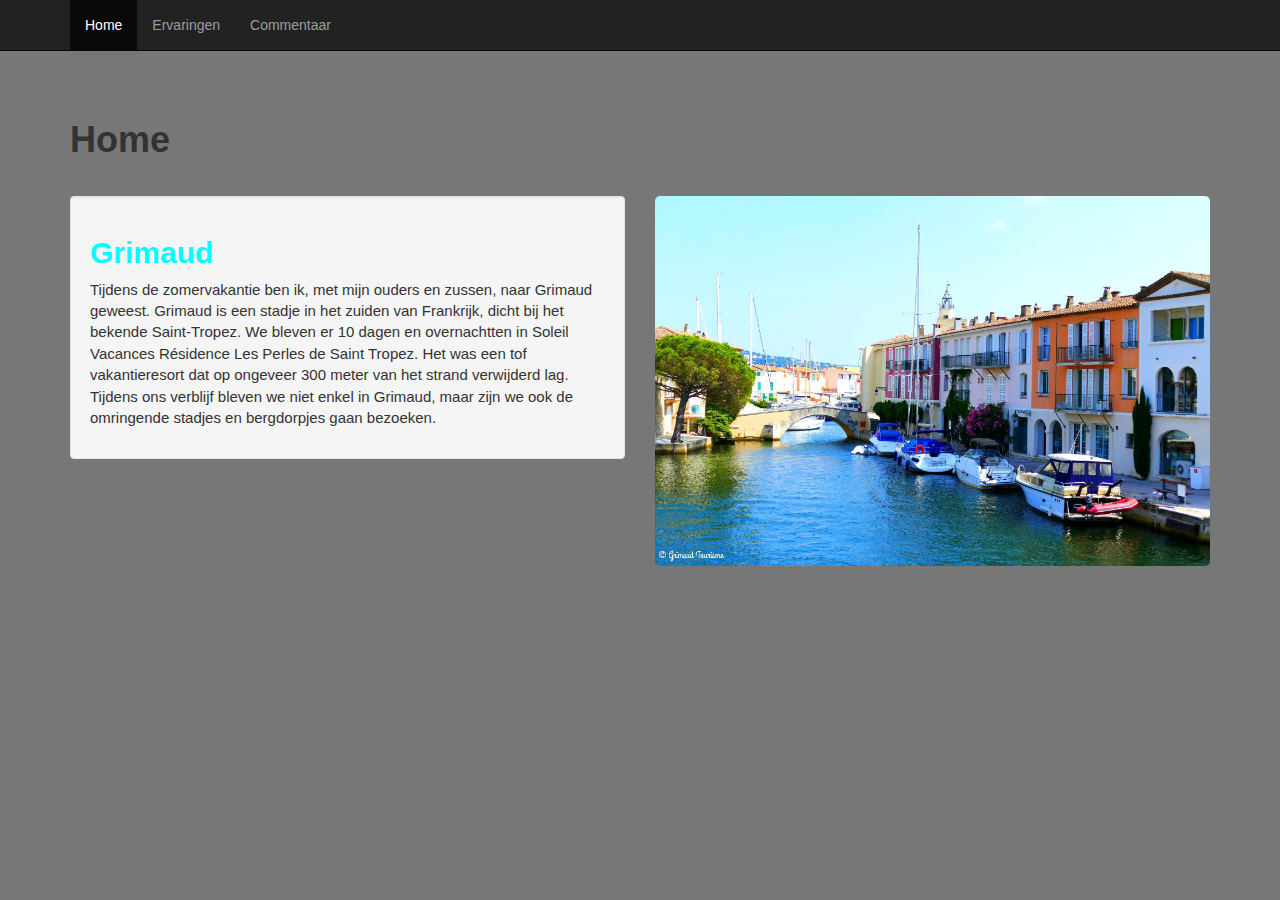
<file: oefening_1/WebContent/index.html>
<!DOCTYPE html>
<html>
	<head>
		<meta charset="UTF-8">
		<meta http-equiv="X-UA-Compatible" content="IE=Edge">
		<meta name="viewport" content="width=device-width, initial-scale=1.0">
		
		<title>Home</title>
		
		<link rel="stylesheet" href="css/bootstrap.css">
		<link rel="stylesheet" href="css/style.css">
		
		<!--[if lt IE 9]>
		   <script src="https://oss.maxcdn.com/libs/html5shiv/3.7.0/html5shiv.js"></script>
		   <script src="https://oss.maxcdn.com/libs/respond.js/1.4.2/respond.min.js"></script>
		<![endif]-->
		
	</head>
	
	<body>
	<!-- Navbar -->
		<div class="container">
			<nav class="navbar navbar-inverse navbar-fixed-top">
				<div class="container-fluid">
					<div class="container">
					
						<div class="navbar-header">
							<button type="button" class="navbar-toggle" data-toggle="collapse" data-target="#navbarContent">
								<span class="icon-bar"></span>
								<span class="icon-bar"></span>
								<span class="icon-bar"></span>
							</button>
						</div>
						
						<div class="collapse navbar-collapse" id="navbarContent">
							<ul class="nav navbar-nav">
								<li class="active"><a href="index.html">Home</a></li>
								<li><a href="ervaringen.html">Ervaringen</a></li>
								<li><a href="commentaar.html">Commentaar</a></li>
							</ul>
						</div>
						
					</div>
				</div>
			</nav>
		</div>
		
	<!-- Titel -->
		<div class="container">
			<h1>Home</h1>
		</div>
		
	<!-- Inhoud -->
		<div class="container">
			<div class="row">
				
				<div class="col-xs-12 col-md-6">
					<div class="well">
						<h2>Grimaud</h2>
						<p class="wit">
						Tijdens de zomervakantie ben ik, met mijn ouders en zussen, naar Grimaud geweest.
						Grimaud is een stadje in het zuiden van Frankrijk, dicht bij het bekende Saint-Tropez.
						We bleven er 10 dagen en overnachtten in Soleil Vacances Résidence Les Perles de Saint Tropez.
						Het was een tof vakantieresort dat op ongeveer 300 meter van het strand verwijderd lag.
						Tijdens ons verblijf bleven we niet enkel in Grimaud, maar zijn we ook de omringende stadjes en bergdorpjes gaan bezoeken.
						</p>	
					</div>
				</div>
					
				<div class="col-xs-12 col-md-6">
					<img src="images/portgrimaud.jpg" alt="Port Grimaud" width="100%" height="auto">	
				</div>
			
			</div>
		</div>

		
		<script src="https://code.jquery.com/jquery-1.11.0.js" integrity="sha256-zgND4db0iXaO7v4CLBIYHGoIIudWI5hRMQrPB20j0Qw=" crossorigin="anonymous"></script>
		<script src="js/bootstrap.js"></script>
	</body>
</html>
</file>
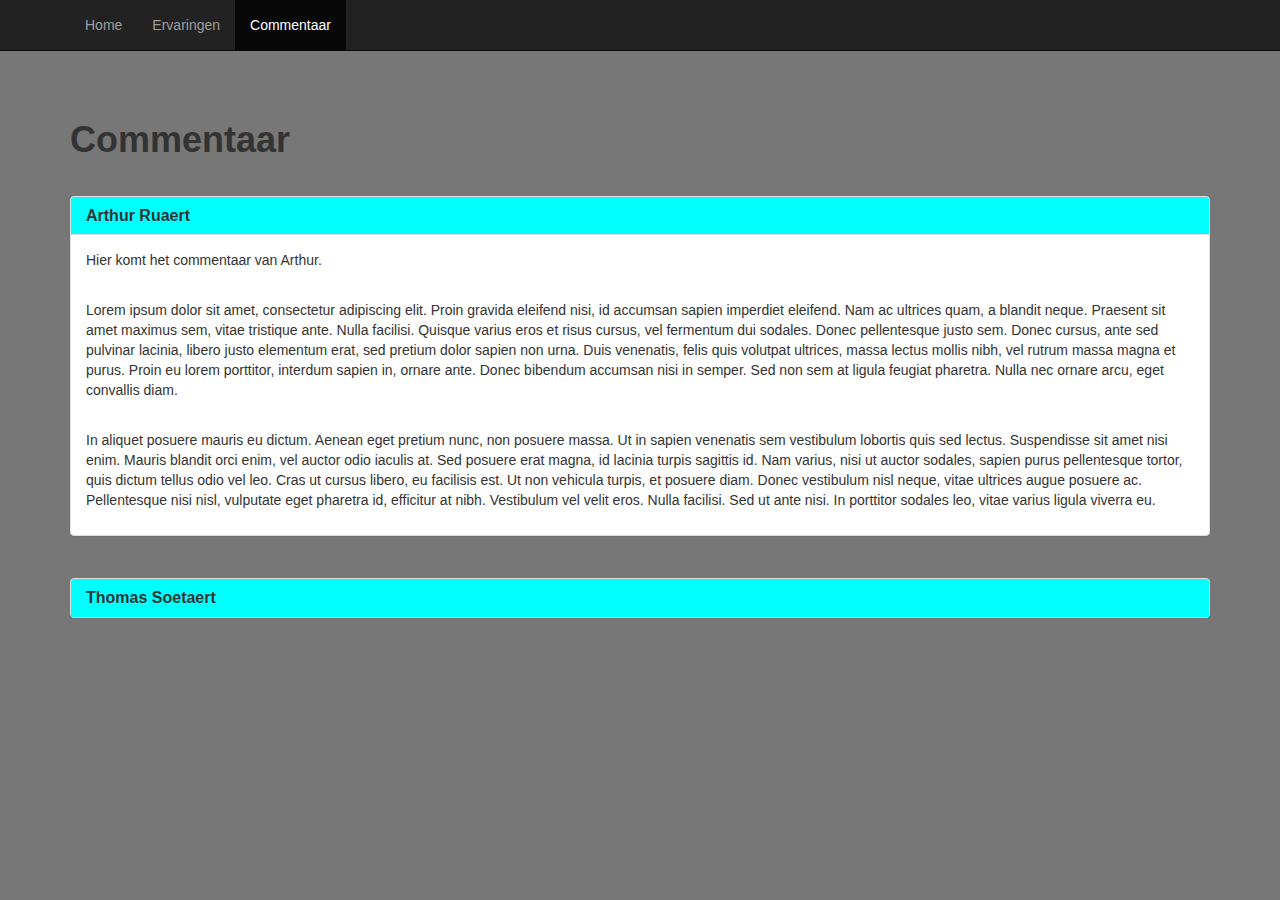
<file: oefening_1/WebContent/commentaar.html>
<!DOCTYPE html>
<html>
	<head>
		<meta charset="UTF-8">
		<meta http-equiv="X-UA-Compatible" content="IE=Edge">
		<meta name="viewport" content="width=device-width, initial-scale=1.0">
		
		<title>Commentaar</title>
		
		<link rel="stylesheet" href="css/bootstrap.css">
		<link rel="stylesheet" href="css/style.css">
		
		<!--[if lt IE 9]>
		   <script src="https://oss.maxcdn.com/libs/html5shiv/3.7.0/html5shiv.js"></script>
		   <script src="https://oss.maxcdn.com/libs/respond.js/1.4.2/respond.min.js"></script>
		<![endif]-->
		
	</head>
	
	<body>
	<!-- Navbar -->
		<div class="container">
			<nav class="navbar navbar-inverse navbar-fixed-top">
				<div class="container-fluid">
					<div class="container">
					
						<div class="navbar-header">
							<button type="button" class="navbar-toggle" data-toggle="collapse" data-target="#navbarContent">
								<span class="icon-bar"></span>
								<span class="icon-bar"></span>
								<span class="icon-bar"></span>
							</button>
						</div>
						
						<div class="collapse navbar-collapse" id="navbarContent">
							<ul class="nav navbar-nav">
								<li><a href="index.html">Home</a></li>
								<li><a href="ervaringen.html">Ervaringen</a></li>
								<li class="active"><a href="commentaar.html">Commentaar</a></li>
							</ul>
						</div>
						
					</div>
				</div>
			</nav>
		</div>
		
	<!-- Titel -->
		<div class="container">
			<h1>Commentaar</h1>
		</div>
		
	<!-- Accordion -->
		<div class="container">
			<div class="panel-group" id="accordion">
			
			
				<div class="panel panel-default" id="marginaccordion">
					<div class="panel-heading">
						<h4 class="panel-title">
							<a data-toggle="collapse" data-parent="#accordion" href="#collapseOne">Arthur Ruaert</a>
						</h4>
					</div>
					
					<div id="collapseOne" class="panel-collapse collapse in">
						<div class="panel-body">
							<p>
								Hier komt het commentaar van Arthur.
							</p>
								<br>
							<p>	
								Lorem ipsum dolor sit amet, consectetur adipiscing elit. Proin gravida eleifend nisi, id accumsan sapien imperdiet eleifend. Nam ac ultrices quam, a blandit neque. Praesent sit amet maximus sem, vitae tristique ante. Nulla facilisi. Quisque varius eros et risus cursus, vel fermentum dui sodales. Donec pellentesque justo sem. Donec cursus, ante sed pulvinar lacinia, libero justo elementum erat, sed pretium dolor sapien non urna. Duis venenatis, felis quis volutpat ultrices, massa lectus mollis nibh, vel rutrum massa magna et purus. Proin eu lorem porttitor, interdum sapien in, ornare ante. Donec bibendum accumsan nisi in semper. Sed non sem at ligula feugiat pharetra. Nulla nec ornare arcu, eget convallis diam.
							</p>
								<br>
							<p>
								In aliquet posuere mauris eu dictum. Aenean eget pretium nunc, non posuere massa. Ut in sapien venenatis sem vestibulum lobortis quis sed lectus. Suspendisse sit amet nisi enim. Mauris blandit orci enim, vel auctor odio iaculis at. Sed posuere erat magna, id lacinia turpis sagittis id. Nam varius, nisi ut auctor sodales, sapien purus pellentesque tortor, quis dictum tellus odio vel leo. Cras ut cursus libero, eu facilisis est. Ut non vehicula turpis, et posuere diam. Donec vestibulum nisl neque, vitae ultrices augue posuere ac. Pellentesque nisi nisl, vulputate eget pharetra id, efficitur at nibh. Vestibulum vel velit eros. Nulla facilisi. Sed ut ante nisi. In porttitor sodales leo, vitae varius ligula viverra eu.
							</p>
						</div>
					</div>
				</div>
				
				
				<div class="panel panel-default" id="marginaccordion">
					<div class="panel-heading">
						<h4 class="panel-title">
							<a data-toggle="collapse" data-parent="#accordion" href="#collapseTwo">Thomas Soetaert</a>
						</h4>
					</div>
					
					<div id="collapseTwo" class="panel-collapse collapse">
						<div class="panel-body">
							<p>
								Hier komt het commentaar van Thomas.
							</p>
								<br>
							<p>	
								Lorem ipsum dolor sit amet, consectetur adipiscing elit. Proin gravida eleifend nisi, id accumsan sapien imperdiet eleifend. Nam ac ultrices quam, a blandit neque. Praesent sit amet maximus sem, vitae tristique ante. Nulla facilisi. Quisque varius eros et risus cursus, vel fermentum dui sodales. Donec pellentesque justo sem. Donec cursus, ante sed pulvinar lacinia, libero justo elementum erat, sed pretium dolor sapien non urna. Duis venenatis, felis quis volutpat ultrices, massa lectus mollis nibh, vel rutrum massa magna et purus. Proin eu lorem porttitor, interdum sapien in, ornare ante. Donec bibendum accumsan nisi in semper. Sed non sem at ligula feugiat pharetra. Nulla nec ornare arcu, eget convallis diam.
							</p>
								<br>
							<p>	
								In aliquet posuere mauris eu dictum. Aenean eget pretium nunc, non posuere massa. Ut in sapien venenatis sem vestibulum lobortis quis sed lectus. Suspendisse sit amet nisi enim. Mauris blandit orci enim, vel auctor odio iaculis at. Sed posuere erat magna, id lacinia turpis sagittis id. Nam varius, nisi ut auctor sodales, sapien purus pellentesque tortor, quis dictum tellus odio vel leo. Cras ut cursus libero, eu facilisis est. Ut non vehicula turpis, et posuere diam. Donec vestibulum nisl neque, vitae ultrices augue posuere ac. Pellentesque nisi nisl, vulputate eget pharetra id, efficitur at nibh. Vestibulum vel velit eros. Nulla facilisi. Sed ut ante nisi. In porttitor sodales leo, vitae varius ligula viverra eu.
							</p>
						</div>
					</div>
				</div>
				
				
			</div>
		</div>

		
		<script src="https://code.jquery.com/jquery-1.11.0.js" integrity="sha256-zgND4db0iXaO7v4CLBIYHGoIIudWI5hRMQrPB20j0Qw=" crossorigin="anonymous"></script>
		<script src="js/bootstrap.js"></script>
	</body>
</html>
</file>
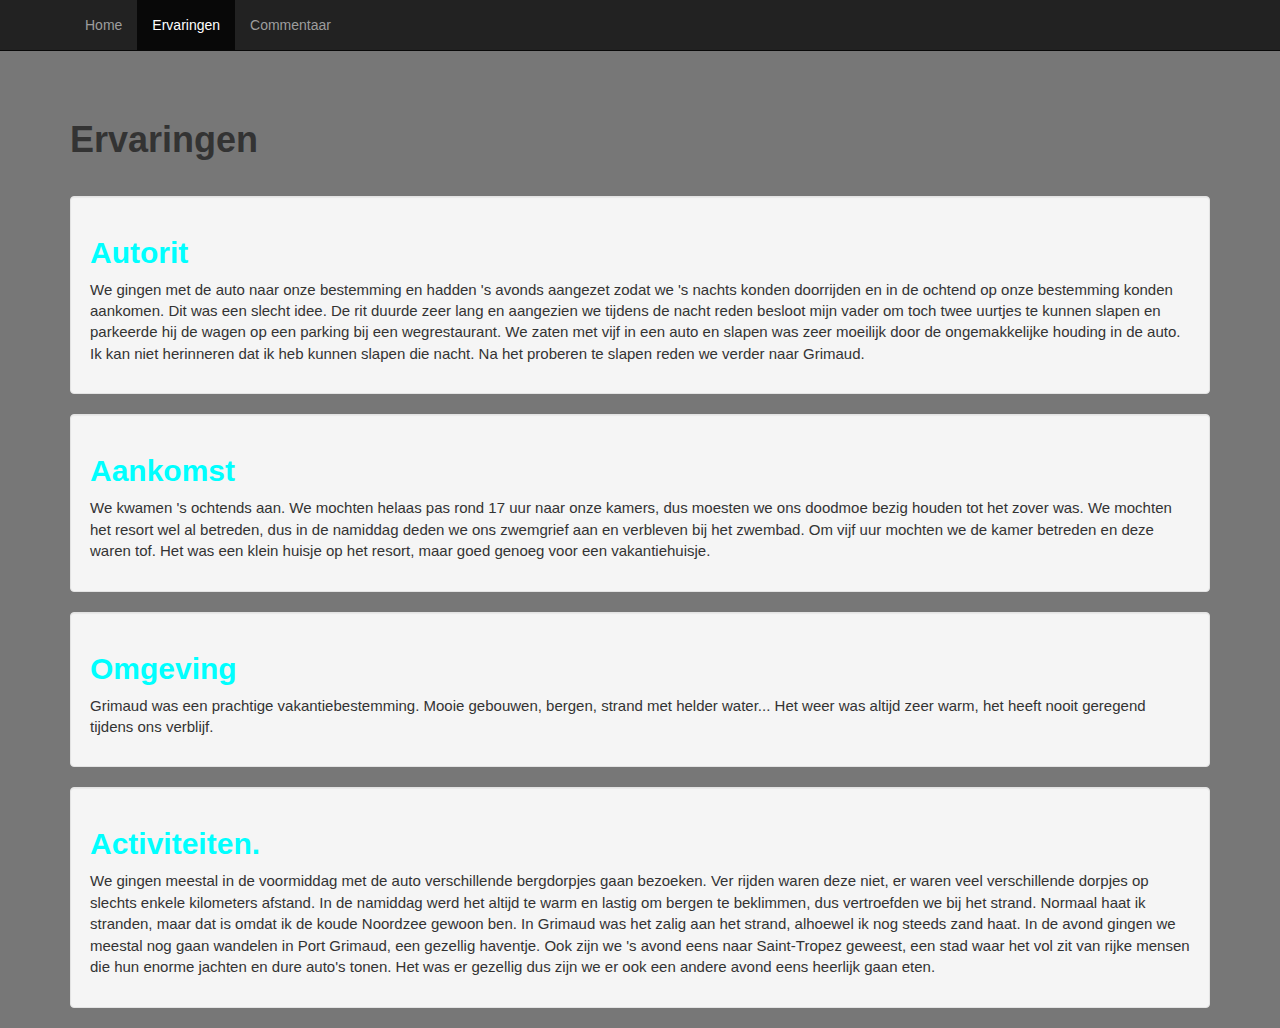
<file: oefening_1/WebContent/ervaringen.html>
<!DOCTYPE html>
<html>
	<head>
		<meta charset="UTF-8">
		<meta http-equiv="X-UA-Compatible" content="IE=Edge">
		<meta name="viewport" content="width=device-width, initial-scale=1.0">
		
		<title>Ervaringen</title>
		
		<link rel="stylesheet" href="css/bootstrap.css">
		<link rel="stylesheet" href="css/style.css">
		
		<!--[if lt IE 9]>
		   <script src="https://oss.maxcdn.com/libs/html5shiv/3.7.0/html5shiv.js"></script>
		   <script src="https://oss.maxcdn.com/libs/respond.js/1.4.2/respond.min.js"></script>
		<![endif]-->
		
	</head>
	
	<body>
	<!-- Navbar -->
		<div class="container">
			<nav class="navbar navbar-inverse navbar-fixed-top">
				<div class="container-fluid">
					<div class="container">
					
						<div class="navbar-header">
							<button type="button" class="navbar-toggle" data-toggle="collapse" data-target="#navbarContent">
								<span class="icon-bar"></span>
								<span class="icon-bar"></span>
								<span class="icon-bar"></span>
							</button>
						</div>
						
						<div class="collapse navbar-collapse" id="navbarContent">
							<ul class="nav navbar-nav">
								<li><a href="index.html">Home</a></li>
								<li class="active"><a href="ervaringen.html">Ervaringen</a></li>
								<li><a href="commentaar.html">Commentaar</a></li>
							</ul>
						</div>
						
					</div>
				</div>
			</nav>
		</div>
		
	<!-- Titel -->
		<div class="container">
			<h1>Ervaringen</h1>
		</div>
		
	<!-- Inhoud -->
		<div class="container">
			<div class="row">
			
				<div class="col-xs-12">
					<div class="well">
						<h2>Autorit</h2>
						<p class="wit">
						We gingen met de auto naar onze bestemming en hadden 's avonds aangezet zodat we 's nachts konden doorrijden en in de ochtend op onze bestemming konden aankomen.
						Dit was een slecht idee.
						De rit duurde zeer lang en aangezien we tijdens de nacht reden besloot mijn vader om toch twee uurtjes te kunnen slapen en parkeerde hij de wagen op een parking bij een wegrestaurant.
						We zaten met vijf in een auto en slapen was zeer moeilijk door de ongemakkelijke houding in de auto.
						Ik kan niet herinneren dat ik heb kunnen slapen die nacht.
						Na het proberen te slapen reden we verder naar Grimaud.
						</p>	
					</div>
				</div>
				
				<div class="col-xs-12">
					<div class="well">
						<h2>Aankomst</h2>
						<p class="wit">
						We kwamen 's ochtends aan.
						We mochten helaas pas rond 17 uur naar onze kamers, dus moesten we ons doodmoe bezig houden tot het zover was.
						We mochten het resort wel al betreden, dus in de namiddag deden we ons zwemgrief aan en verbleven bij het zwembad.
						Om vijf uur mochten we de kamer betreden en deze waren tof.
						Het was een klein huisje op het resort, maar goed genoeg voor een vakantiehuisje.
						</p>	
					</div>
				</div>
				
				<div class="col-xs-12">
					<div class="well">
						<h2>Omgeving</h2>
						<p class="wit">
						Grimaud was een prachtige vakantiebestemming.
						Mooie gebouwen, bergen, strand met helder water...
						Het weer was altijd zeer warm, het heeft nooit geregend tijdens ons verblijf.
						</p>	
					</div>
				</div>
				
				<div class="col-xs-12">
					<div class="well">
						<h2>Activiteiten.</h2>
						<p class="wit">
						We gingen meestal in de voormiddag met de auto verschillende bergdorpjes gaan bezoeken.
						Ver rijden waren deze niet, er waren veel verschillende dorpjes op slechts enkele kilometers afstand.
						In de namiddag werd het altijd te warm en lastig om bergen te beklimmen, dus vertroefden we bij het strand.
						Normaal haat ik stranden, maar dat is omdat ik de koude Noordzee gewoon ben.
						In Grimaud was het zalig aan het strand, alhoewel ik nog steeds zand haat.
						In de avond gingen we meestal nog gaan wandelen in Port Grimaud, een gezellig haventje.
						Ook zijn we 's avond eens naar Saint-Tropez geweest, een stad waar het vol zit van rijke mensen die hun enorme jachten en dure auto's tonen.
						Het was er gezellig dus zijn we er ook een andere avond eens heerlijk gaan eten.
						</p>	
					</div>
				</div>
				
			</div>
		</div>

		
		<script src="https://code.jquery.com/jquery-1.11.0.js" integrity="sha256-zgND4db0iXaO7v4CLBIYHGoIIudWI5hRMQrPB20j0Qw=" crossorigin="anonymous"></script>
		<script src="js/bootstrap.js"></script>
	</body>
</html>
</file>
<file: oefening_1/WebContent/css/style.css>
body {
	margin-top: 100px;
	background-color: #777;
}

h1 {
	margin-bottom: 1em;
	font-weight: bold;
}

h2 {
	font-weight: bold;
	color: cyan;
}

h4 {
	font-weight: bold;
}

img {
	border-radius: 5px;
}

.wit {
	font-size: 15px;;
}

#marginaccordion {
	margin-bottom: 3em;
}

.panel-default > .panel-heading {
    background-color: cyan;
}
</file>
